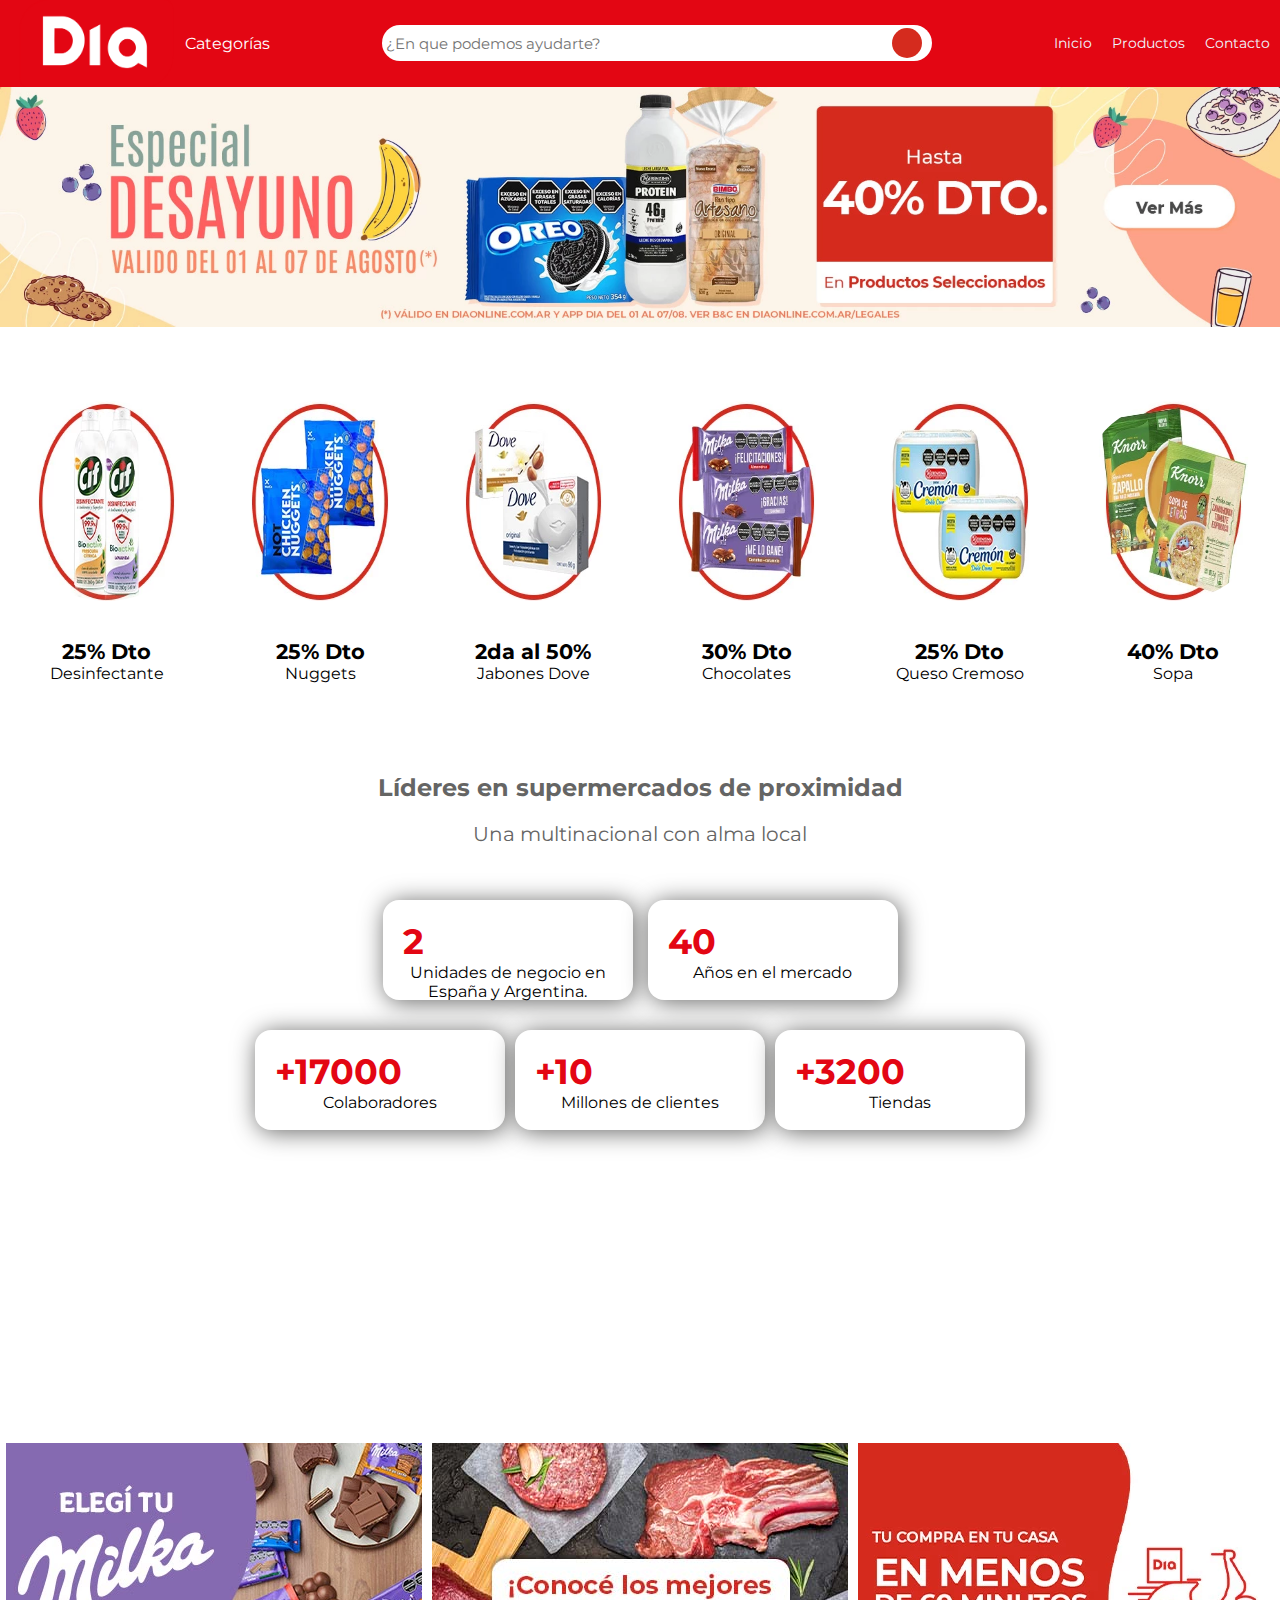
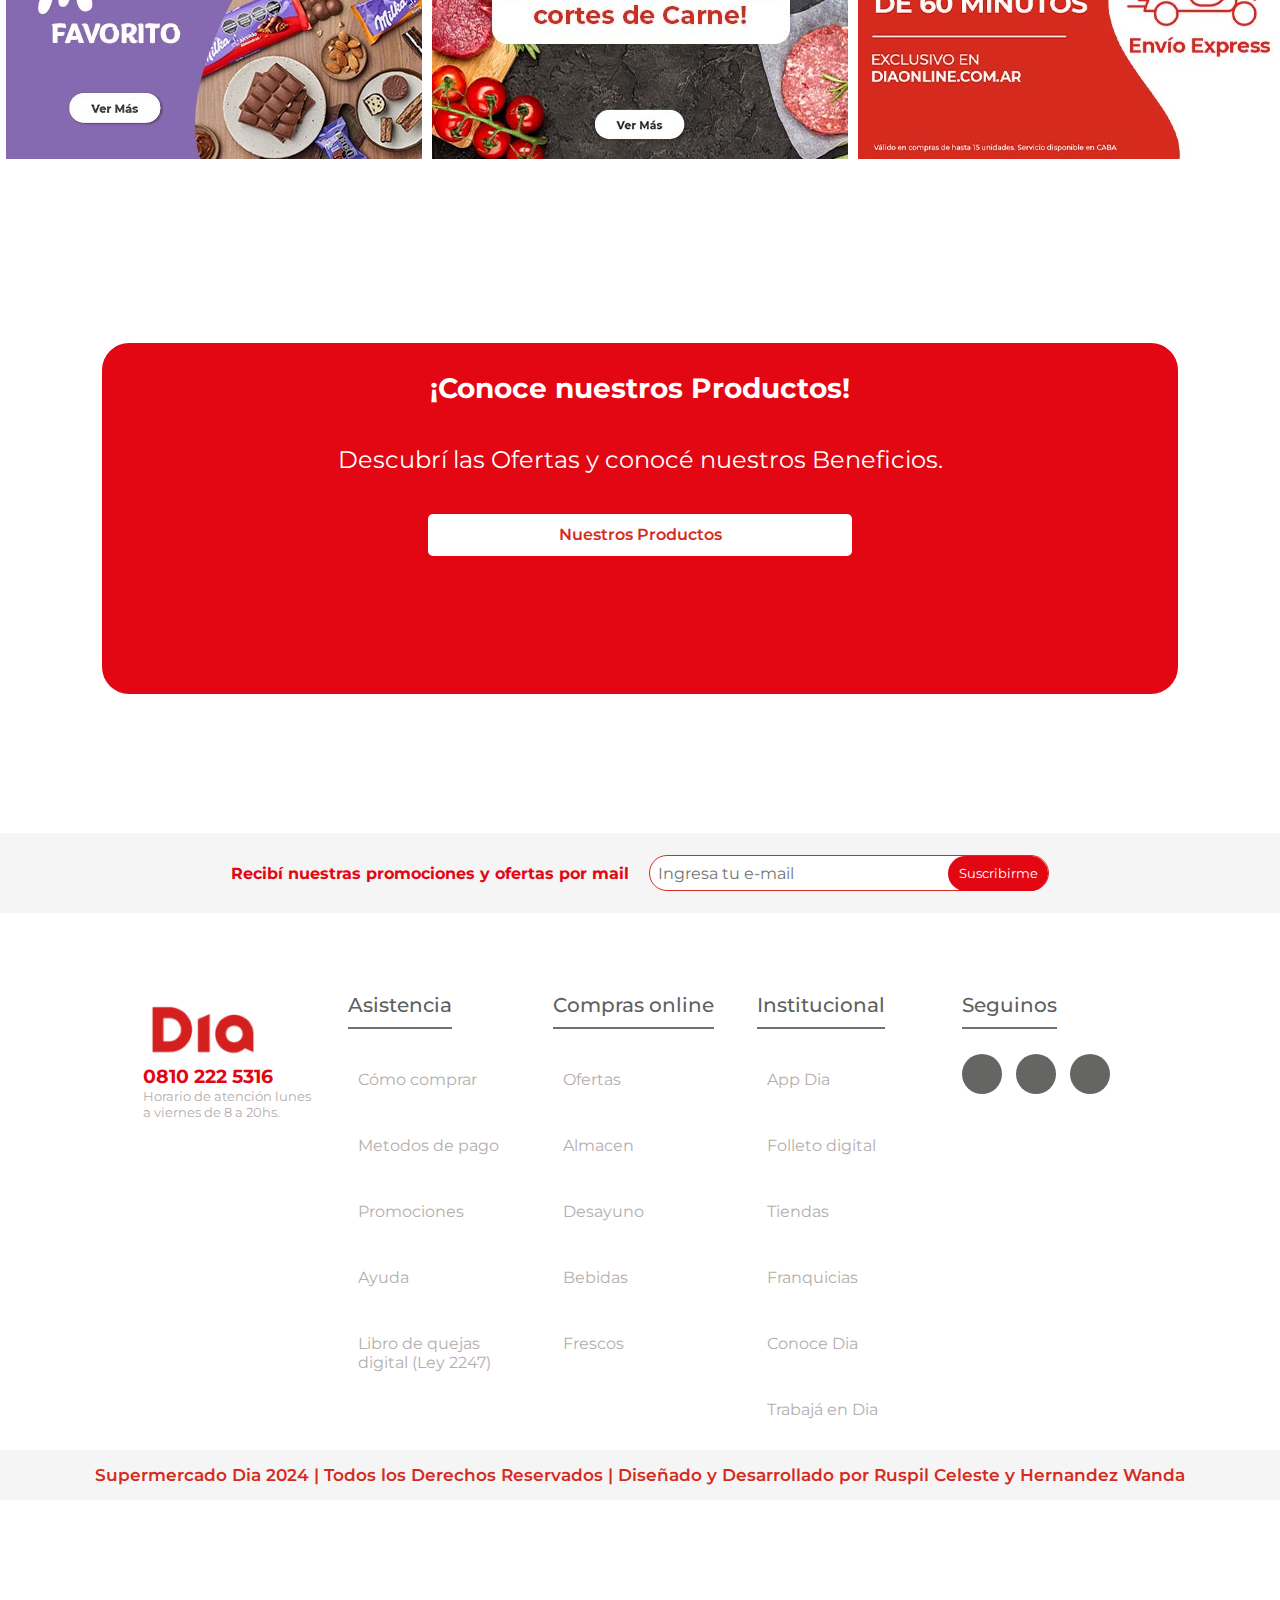
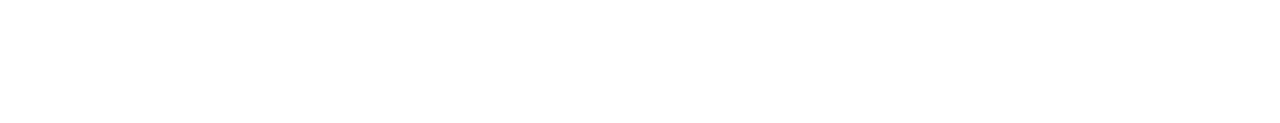
<file: index.html>
<html lang="en">

<head>
    <meta charset="UTF-8">
    <meta name="viewport" content="width=device-width, initial-scale=1.0">
    <title> DIA Online - Supermercados DIA</title>
    <link rel="shortcut icon" href="./img/icon.png" type="icon-dia">
    <link rel="stylesheet" href="./style.css">
    <link rel="stylesheet" href="https://cdnjs.cloudflare.com/ajax/libs/font-awesome/6.6.0/css/all.min.css"
        integrity="sha512-Kc323vGBEqzTmouAECnVceyQqyqdsSiqLQISBL29aUW4U/M7pSPA/gEUZQqv1cwx4OnYxTxve5UMg5GT6L4JJg=="
        crossorigin="anonymous" referrerpolicy="no-referrer" />
    <link rel="preconnect" href="https://fonts.googleapis.com">
    <link rel="preconnect" href="https://fonts.gstatic.com" crossorigin>
    <link href="https://fonts.googleapis.com/css2?family=Montserrat:ital,wght@0,100..900;1,100..900&display=swap"
        rel="stylesheet">
</head>

<body>
    <!--------------------------- Inicio Header ---------------------------------------->
    <header class="header">
        <div class="img-logo">
            <a href="#"><img src="./img/logo.png" class="imagen-logo"></a>
            <div class="contenido">
                <div class="icon-categoria">
                    <a href=""><i class="fa-solid fa-list"></i></a>
                    <p class="categoria"> Categorías</p>
                </div>

            </div>
        </div>

        <div class="search">
            <input class="search-input" type="search" placeholder=" ¿En que podemos ayudarte?">
            <button class="buttom-search">
                <i class="fa-solid fa-magnifying-glass"></i>
            </button>
        </div>
        <nav>
            <div class="lista">
                <ul class="items">
                    <li>
                        <p class="icon-txt">
                            <a href="index.html"><i class="fa-solid fa-rotate-right"></i></a>
                            <a href="index.html" class="txt-right">Inicio</a>
                        </p>
                    </li>
                    <li>
                        <p class="icon-txt">
                            <a href="./pages/productos.html"><i class="fa-solid fa-cart-shopping"></i></a> </i>
                            <a href="./pages/productos.html" class="txt">Productos</a>
                        </p>
                    </li>
                    <li>
                        <p class="icon-txt">
                            <a href="./pages/contacto.html"><i class="fa-regular fa-user"></i></a>
                            <a href="./pages/contacto.html" class="txt">Contacto</a>
                        </p>
                    </li>
                </ul>

            </div>

        </nav>
    </header>

    <!------------------------------- Section Principal IMAGEN------------------------------------------->

    <section class="slider">
        <div class="sliders">
            <img src="./img/slider.jpg" alt="imagen-descuento">
        </div>
    </section>

    <!------------------------------- Card de Productos Ofertas ----------------------------------------->

    <main>
        <section class="section-card">

            <div class="conteiner-card">
                <div class="cards">
                    <div class="imagen uno">
                        <img src="./img/card1.jpg" alt="">
                    </div>
                    <div class="card-txt">
                        <h2 class="card-title"> 25% Dto</h2>
                        <p class="card-descripcion">
                            Desinfectante
                        </p>
                    </div>
                </div>
                <!-- Segunda Card-->
                <div class="cards">
                    <div class="imagen dos">
                        <img src="./img/card2.jpg" alt="">

                    </div>
                    <div class="card-txt">
                        <h2 class="card-title"> 25% Dto</h2>
                        <p class="card-descripcion">
                            Nuggets
                        </p>
                    </div>
                </div>

                <!--  Tercera card -->
                <div class="cards">
                    <div class="imagen tres"><img src="./img/card3.webp" alt=""></div>
                    <div class="card-txt">
                        <h2 class="card-title"> 2da al 50%</h2>
                        <p class="card-descripcion">
                            Jabones Dove
                        </p>
                    </div>
                </div>
                <!--  Cuarta Card -->
                <div class="cards">
                    <div class="imagen cuatro"><img src="./img/card4.webp" alt=""></div>

                    <div class="card-txt">
                        <h2 class="card-title"> 30% Dto</h2>
                        <p class="card-descripcion">
                            Chocolates
                        </p>
                    </div>
                </div>
                <!-- Quinta Card -->
                <div class="cards">
                    <div class="imagen cinco"><img src="./img/card5.webp" alt=""></div>
                    <div class="card-txt">
                        <h2 class="card-title"> 25% Dto </h2>
                        <p class="card-descripcion">
                            Queso Cremoso
                        </p>
                    </div>
                </div>
                <!-- Sexta Card -->
                <div class="cards">
                    <div class="imagen sexta"><img src="./img/card6.webp" alt=""></div>
                    <div class="card-txt">
                        <h2 class="card-title"> 40% Dto </h2>
                        <p class="card-descripcion">
                            Sopa
                        </p>
                    </div>
                </div>
            </div>
        </section>
    </main>

    <!------------------------ Segunda Section Informacion Del Supermercado------------------------>
    <section class="section-about">

        <div class="container-about">

            <div class="about">
                <div class="about-title">
                    <h2>Líderes en supermercados de proximidad </h2>
                    <div class="parrafo">
                        <p class="parrafo-info">
                            Una multinacional con alma local
                        </p>
                    </div>
                </div>

                <!-- Card Informacion Supermercado -->
                <div class="container-card-info">
                    <div class="container-card">

                        <div class="card-info-card">
                            <div class="card-txt-info">
                                <h2 class="card-title-info"> 2 </h2>
                                <p class="card-descripcion-info">
                                    Unidades de negocio en España y Argentina.
                                </p>
                            </div>
                        </div>


                        <div class="card-info">
                            <div class="card-txt-info">
                                <h2 class="card-title-info"> 40 </h2>
                                <p class="card-descripcion-info">
                                    Años en el mercado
                                </p>
                            </div>
                        </div>
                    </div>
                    <div class="card-info">
                        <div class="card-txt-info">
                            <h2 class="card-title-info"> +17000 </h2>
                            <p class="card-descripcion-info">
                                Colaboradores
                            </p>
                        </div>
                        <div class="card-txt-info">
                            <h2 class="card-title-info"> +10 </h2>
                            <p class="card-descripcion-info">
                                Millones de clientes
                            </p>
                        </div>
                        <div class="card-txt-info">
                            <h2 class="card-title-info"> +3200 </h2>
                            <p class="card-descripcion-info">
                                Tiendas
                            </p>
                        </div>
                    </div>

                </div>
            </div>
        </div>


    </section>
    <!-- ------------Usamos GRID para crear un bloque de 3 fotos------------ -->
    <section class="image-grid">
        <div class="container-grid">
            <img src="./img/img1.webp" alt="Imagen 1">
            <img src="./img/img2.jpg" alt="Imagen 2">
            <img src="./img/img3.webp" alt="Imagen 3">
        </div>

    </section>


    <!-- Section Adicional -->
    <section class="section-adiconal">
        <div class="container-adicional">
            <div class="box-adic">
                <div class="adic-title">
                    <h1 class="text-title">
                        ¡Conoce nuestros Productos!
                    </h1>
                    <p class="text-parrafo">
                        Descubrí las Ofertas y conocé nuestros Beneficios.
                    </p>
                    <buttom class="text-buttom">
                        <a href="./pages/productos.html">
                            <input type="button" class="btn-adic" value="Nuestros Productos">
                        </a>
                    </buttom>
                </div>

            </div>

        </div>
    </section>

    <div class="container-newslette">
        <div class="txt-newslette">
            <h4>Recibí nuestras promociones y ofertas por mail</h4>
        </div>
        <div class="input-newslette">
            <input type="email" class="email" placeholder="  Ingresa tu e-mail">
            <input type="button" class="suscribirme" value="Suscribirme">
        </div>
    </div>




    <!-- -----------------------------footer---------------------------------- -->

    <footer class="footer">
        <div class="container-footer">
            <div class="footer-row">
                <div class="footer-link">
                    <img src="./img/dia.img" class="imgLogo" alt="logo dia">
                    <h3> 0810 222 5316</h3>
                    <p class="p-logoDIA">
                        Horario de atención lunes a
                        viernes de 8 a 20hs.
                    </p>
                </div>
                <div class="footer-link">
                    <h4> Asistencia</h4>
                    <ul>
                        <li><a href="#">Cómo comprar</a></li>
                        <li><a href="#">Metodos de pago</a></li>
                        <li><a href="#">Promociones</a></li>
                        <li><a href="#">Ayuda </a></li>
                        <li><a href="#">Libro de quejas digital (Ley 2247)</a></li>
                    </ul>


                </div>


                <div class="footer-link">
                    <h4> Compras online </h4>
                    <ul>
                        <li><a href="#">Ofertas </a></li>
                        <li><a href="#">Almacen</a></li>
                        <li><a href="#">Desayuno</a></li>
                        <li><a href="#">Bebidas </a></li>
                        <li><a href="#">Frescos</a></li>
                    </ul>
                </div>

                <div class="footer-link">
                    <h4> Institucional</h4>
                    <ul>
                        <li><a href="#">App Dia</a></li>
                        <li><a href="#">Folleto digital</a></li>
                        <li><a href="#">Tiendas</a></li>
                        <li><a href="#">Franquicias</a></li>
                        <li><a href="#">Conoce Dia </a></li>
                        <li><a href="#">Trabajá en Dia </a></li>
                    </ul>
                </div>


                <div class="footer-link">
                    <h4> Seguinos </h4>
                    <div class="social-link">

                        <a href="#"><i class="fa-brands fa-facebook"></i></a>
                        <a href="#"><i class="fa-brands fa-linkedin"></i></a>
                        <a href="#"><i class="fa-brands fa-youtube"></i></a>
                    </div>

                </div>

            </div>

        </div>
        <div class="derechos-reservados">
            <small> Supermercado Dia 2024 | Todos los Derechos Reservados |
                Diseñado y Desarrollado por Ruspil Celeste y Hernandez Wanda
            </small>
        </div>
    </footer>
</body>

</html>
</file>
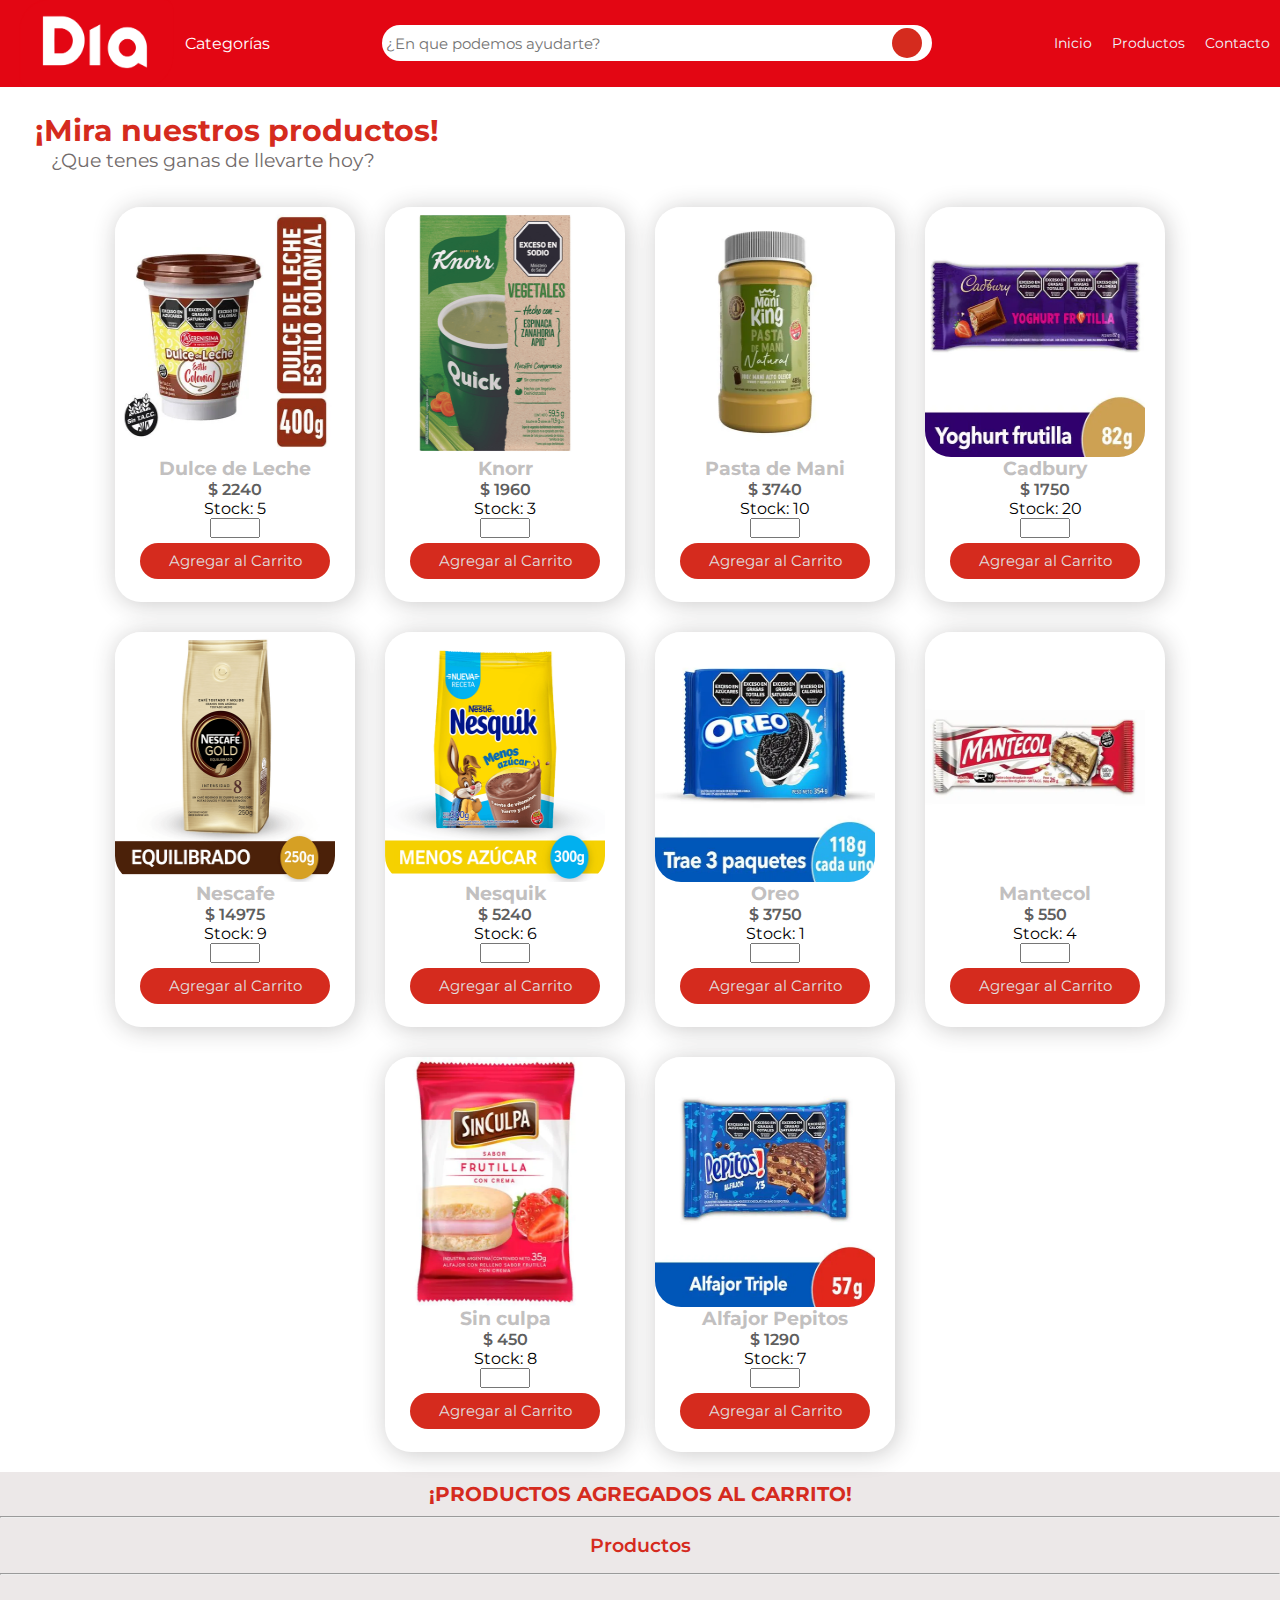
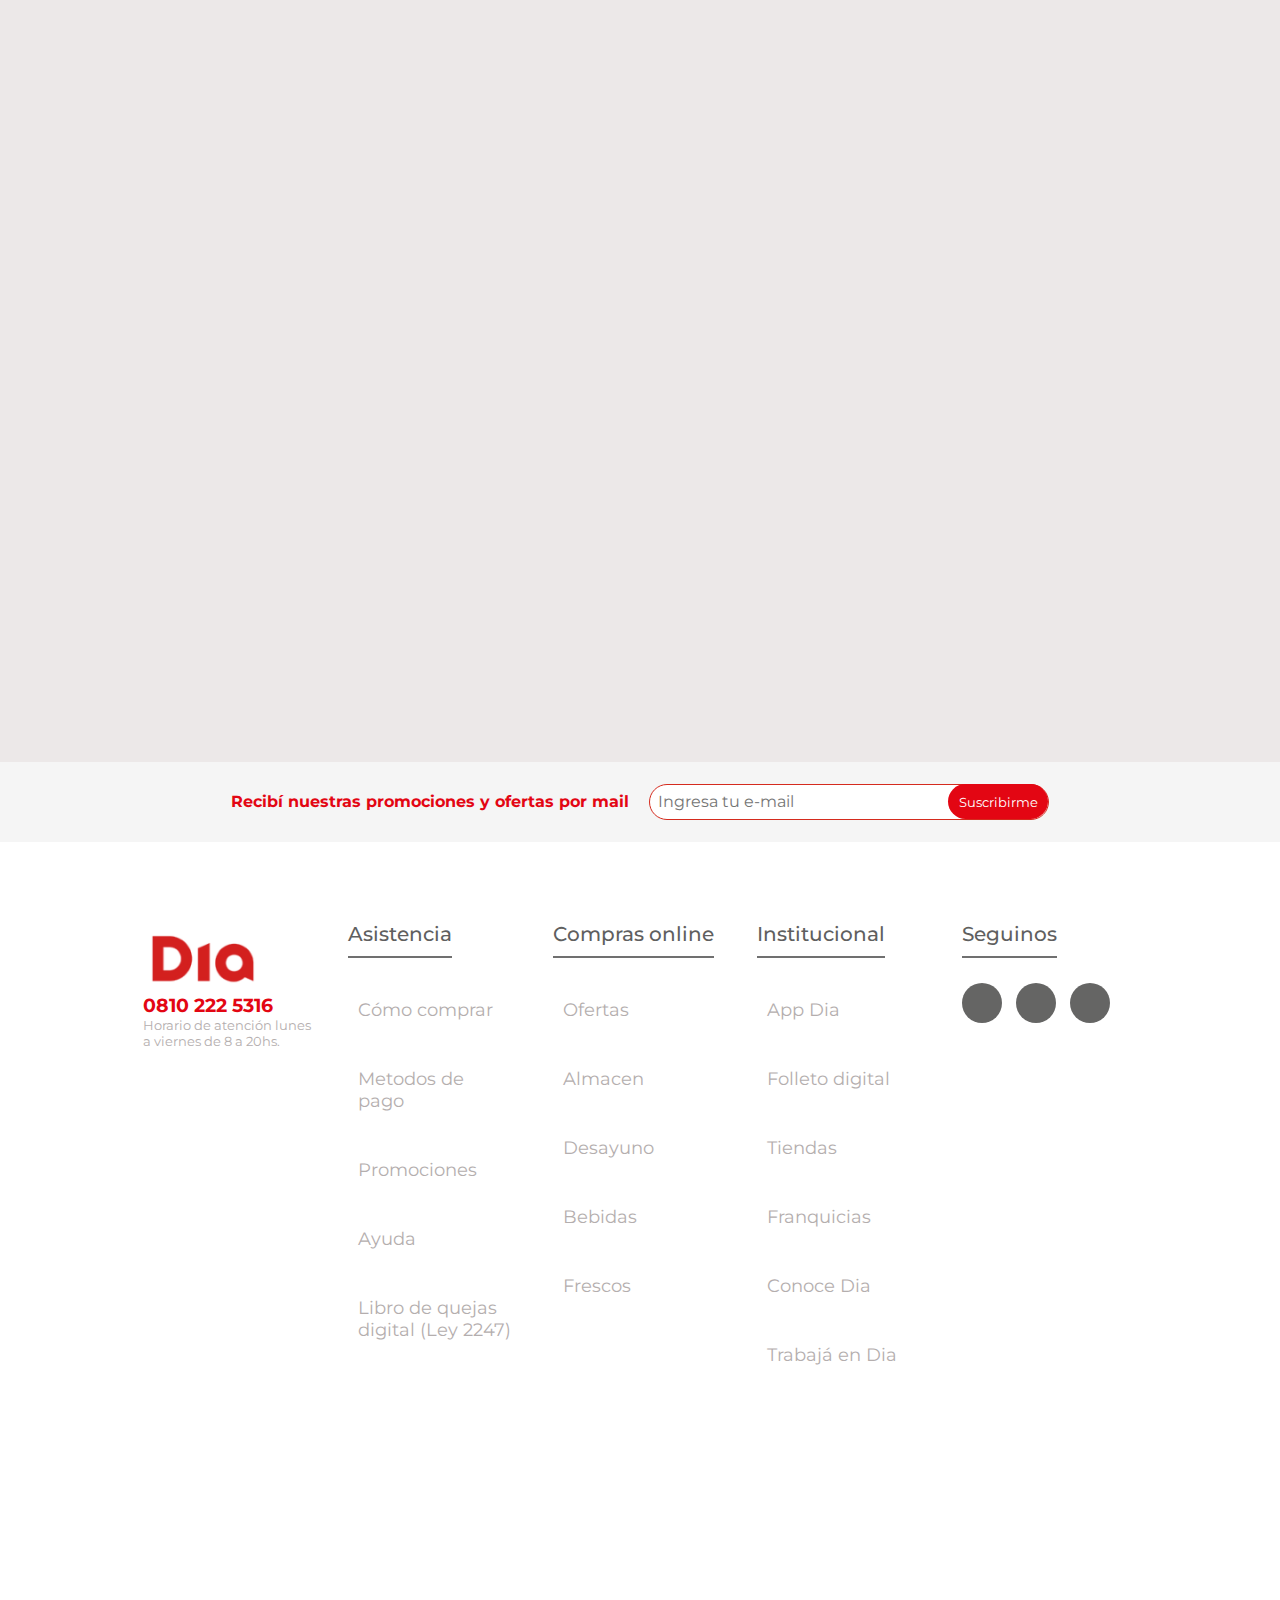
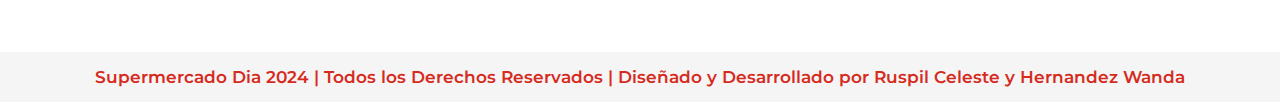
<file: pages/productos.html>
<html lang="en">

<head>
    <meta charset="UTF-8">
    <meta name="viewport" content="width=device-width, initial-scale=1.0">
    <title> Productos </title>
    <link rel="shortcut icon" href="../img/icon.png" type="icon-dia">
    <link rel="stylesheet" href="../pages/productos.css">
    <link rel="stylesheet" href="https://cdnjs.cloudflare.com/ajax/libs/font-awesome/6.6.0/css/all.min.css"
        integrity="sha512-Kc323vGBEqzTmouAECnVceyQqyqdsSiqLQISBL29aUW4U/M7pSPA/gEUZQqv1cwx4OnYxTxve5UMg5GT6L4JJg=="
        crossorigin="anonymous" referrerpolicy="no-referrer" />
    <link rel="preconnect" href="https://fonts.googleapis.com">
    <link rel="preconnect" href="https://fonts.gstatic.com" crossorigin>
    <link href="https://fonts.googleapis.com/css2?family=Montserrat:ital,wght@0,100..900;1,100..900&display=swap"
        rel="stylesheet">
</head>

<body>
    <!-- Inicio Header 2 -->
    <header class="header">
        <div class="img-logo">
            <a href="../index.html"><img src="../img/logo.png" class="imagen-logo"></a>
            <div class="contenido">
                <div class="icon-categoria">
                    <a href=""><i class="fa-solid fa-list"></i></a>
                    <p class="categoria"> Categorías</p>
                </div>

            </div>
        </div>

        <div class="search">
            <input class="search-input" type="search" placeholder=" ¿En que podemos ayudarte?">
            <button class="buttom-search">
                <i class="fa-solid fa-magnifying-glass"></i>
            </button>
        </div>

        <nav>
            <div class="lista">
                <ul class="items">
                    <li>
                        <p class="icon-txt">
                            <a href="/index.html"><i class="fa-solid fa-rotate-right"></i></a>
                            <a href="/index.html" class="txt-right">Inicio</a>
                        </p>
                    </li>
                    <li>
                        <p class="icon-txt">
                            <a href="../pages/productos.html"><i class="fa-solid fa-cart-shopping"></i></a> </i>
                            <a href="../pages/productos.html" class="txt">Productos</a>
                        </p>
                    </li>
                    <li>
                        <p class="icon-txt">
                            <a href="../pages/contacto.html"><i class="fa-regular fa-user"></i></a>
                            <a href="../pages/contacto.html" class="txt">Contacto</a>
                        </p>
                    </li>
                </ul>

            </div>

        </nav>
    </header>
    <section class="productos-txt">
        <div class="container-txt">
            <div class="box-title">
                <h1 class="txt-title">
                    ¡Mira nuestros productos!
                </h1>
                <p class="txt-parrafo">
                    ¿Que tenes ganas de llevarte hoy?
                </p>
            </div>
        </div>
    </section>


    <!-- ----------------------------CARDS DE PRODUCTOS desde js------------------------------ -->
    <section class="section-productos" id="section-productos">

    </section>

    <!-- <div class="container-padre">
        <div class="container-producto">
          <div class="card-producto">
                <img src="../img/producto1.webp" alt="" class="img-producto">
                <div class="txt-producto">
                    <h3 class="title-card">LA SERENISIMA </h3>
                    <p class="nombreProducto">Dulce de Leche 
                        <p class="precioProducto">$ 2.240</p>
                    </p>
                    <span id="total"></span>
                </div>
                <div class="input-producto">
                    <input type="number" name="cantidad" id="cantidad-producto" min="1">
                    <input type="button" value=" Agregar al Carrito">
                </div>

            </div>

        </div> -->


    <div class="carrito" id="carrito">
        <div class="contenedor-carrito ">
            <div class="txt-carrito">
                <h4> ¡PRODUCTOS AGREGADOS AL CARRITO!</h4>
            </div>
            <hr>
            <ul class="listCarrito">
                <li class="liProducto">Productos</li>

            </ul>
            <hr>
            <ul class="productos-lista" id="productos-lista">
                <!-- Productos se agregarán aquí dinámicamente -->
            </ul>


        </div>
        <div class="total-compra" id="total-compra"> </div>
    </div>
    </div>

    <!-- ---------------------------NEWSLETTE----------------------------------------------------- -->
    <div class="container-newslette">
        <div class="txt-newslette">
            <h4>Recibí nuestras promociones y ofertas por mail</h4>
        </div>
        <div class="input-newslette">
            <input type="email" class="email" placeholder="  Ingresa tu e-mail">
            <input type="button" class="suscribirme" value="Suscribirme">
        </div>
    </div>



    <footer class="footer">
        <div class="container-footer">
            <div class="footer-row">
                <div class="footer-link">
                    <img src="../img/dia.img" class="imgLogo" alt="logo dia">
                    <h3> 0810 222 5316</h3>
                    <p class="p-logoDIA">
                        Horario de atención lunes a
                        viernes de 8 a 20hs.
                    </p>
                </div>
                <div class="footer-link">
                    <h4> Asistencia</h4>
                    <ul>
                        <li><a href="#">Cómo comprar</a></li>
                        <li><a href="#">Metodos de pago</a></li>
                        <li><a href="#">Promociones</a></li>
                        <li><a href="#">Ayuda </a></li>
                        <li><a href="#">Libro de quejas digital (Ley 2247)</a></li>
                    </ul>


                </div>


                <div class="footer-link">
                    <h4> Compras online </h4>
                    <ul>
                        <li><a href="#">Ofertas </a></li>
                        <li><a href="#">Almacen</a></li>
                        <li><a href="#">Desayuno</a></li>
                        <li><a href="#">Bebidas </a></li>
                        <li><a href="#">Frescos</a></li>
                    </ul>
                </div>

                <div class="footer-link">
                    <h4> Institucional</h4>
                    <ul>
                        <li><a href="#">App Dia</a></li>
                        <li><a href="#">Folleto digital</a></li>
                        <li><a href="#">Tiendas</a></li>
                        <li><a href="#">Franquicias</a></li>
                        <li><a href="#">Conoce Dia </a></li>
                        <li><a href="#">Trabajá en Dia </a></li>
                    </ul>
                </div>


                <div class="footer-link">
                    <h4> Seguinos </h4>
                    <div class="social-link">

                        <a href="#"><i class="fa-brands fa-facebook"></i></a>
                        <a href="#"><i class="fa-brands fa-linkedin"></i></a>
                        <a href="#"><i class="fa-brands fa-youtube"></i></a>
                    </div>

                </div>

            </div>

        </div>
    </footer>

    <div class="derechos-reservados">
        <small> Supermercado Dia 2024 | Todos los Derechos Reservados |
            Diseñado y Desarrollado por Ruspil Celeste y Hernandez Wanda
        </small>
    </div>

    <script src="../pages/productos.js"></script>
</body>

</html>
</file>
<file: style.css>
* {
    margin: 0;
    padding: 0;
    box-sizing: border-box;
    font-family: "Montserrat", sans-serif;

}

/* Inicio de Header */
.header {
    width: 100%;
    display: flex;
    justify-content: space-between;
    align-items: center;
    background-color: #E30613;
    position: fixed;
    z-index: 1000;
}

.img-logo {
    display: flex;
    align-items: center;
}

.imagen-logo {
    margin-left: 18px;
    width: 157px;
}

header i {
    color: rgb(240, 248, 255);
}

.contenido {
    display: flex;
    align-items: center;
}

.categoria {
    color: white;
}

.icon-categoria {
    display: flex;
    justify-content: center;
    align-items: center;
    gap: 10px;
    cursor: pointer;
}

.search {
    display: flex;
    align-items: center;
    position: relative;
}

.search-input {
    display: flex;
    width: 550px;
    height: 36px;
    border-radius: 140px;
    font-size: 15px;
    border: none;
    cursor: pointer;
}

.buttom-search {
    position: absolute;
    right: 10px;
    width: 30px;
    height: 30px;
    border: none;
    border-radius: 100%;
    background: #D52B1E;
    cursor: pointer;
}

.buttom-search .fa-magnifying-glass {
    color: #f5f1f1;
}

.lista {
    display: flex;
}

.items {
    display: flex;
    justify-content: center;
    align-items: center;
}

.items i {
    display: flex;
    justify-content: center;
    align-items: center;
}

.icon-txt {
    display: flex;
    flex-direction: column;
    font-size: 0.9rem;
}

ul {
    display: flex;
}

ul li {
    display: flex;
    padding: 16px 10px;
}

ul li a {
    text-decoration: none;
    color: aliceblue;
}

/*-------------  Section Principal --------------------- */
.slider {
    display: flex;
    width: 100%;
    padding-top: 87px;
    /* height: 80%; */
}

.sliders {
    display: flex;
    justify-content: center;
}

.slider img {
    width: 100%;
}


/* --------------------------Card Productos Ofertas-------------------------- */

.conteiner-card {
    display: flex;
    width: 100%;
    height: 49vh;
    padding-top: 10px;
    justify-content: center;
    align-items: center;
}

.section-card {
    display: flex;
    justify-content: center;
}

.cards {
    width: 320px;
    height: 320px;
    display: flex;
    flex-direction: column;
    justify-content: space-around;
    align-items: center;
    margin: 10px;
}

.imagen img {
    width: 100%;
    height: 200px;
    border-radius: 60%;
}

.imagen img:hover {
    box-shadow: 2px 2px 25px 0px #2724247e;
}

.card-txt {
    display: flex;
    flex-direction: column;
    justify-content: center;
    align-items: center;
    padding: 1.3rem;
}

.card-title {
    font-size: 1.3rem;
}

.card-title:hover {
    color: #D52B1E;
}

.card-descripcion {
    font-size: 1rem;
}

/*--------------------Section About informativa -----------------------*/

.section-about {
    width: 100%;
    height: 75vh;
    padding-top: 10px;
    display: flex;
    justify-content: center;
    align-items: center;
    background-color: #ffffff;
}

.container-about {
    width: 100%;
    height: 75vh;
    display: flex;
    justify-content: center;
}


.about .about-title {
    display: flex;
    justify-content: center;
    flex-direction: column;
    align-items: center;
    color: #656564;
    gap: 20px;
}

.parrafo {
    display: flex;
    align-items: center;
    justify-content: center;
}

.parrafo-info {
    font-size: 20px;
}

/* ------------------------ Segunda Section Informativa ----------------------- */

.container-card-info {
    display: flex;
    flex-direction: column;
    gap: 10px;
    width: 100%;
    margin-top: 34px;
}

.container-card {
    display: flex;
    flex-direction: row;
    justify-content: center;
    padding: 20px;
    gap: 15px;
}

.card-info {
    display: flex;
    align-items: center;
    gap: 10px;
}

.card-txt-info {
    width: 250px;
    height: 100px;
    background-color: #ffffff;
    padding: 20px;
    text-align: center;
    border-radius: 16px;
    box-shadow: 2px 2px 25px 0px #656564;
}


.card-title-info {
    display: flex;
    font-size: 35px;
    color: #E30613;
}

.card-descripcion-info {
    display: flex;
    justify-content: center;
    align-items: center;
    font-size: 16px;
}



.image-grid {
    display: flex;
    justify-content: center;
    height: 40%;

}

.container-grid {
    display: grid;
    grid-template-columns: repeat(3, 1fr);
    gap: 10px;
}

/* -------------------------------Section Adicional----------------------------  */
.section-adiconal {
    display: flex;
}

.container-adicional {
    width: 100%;
    height: 70vh;
    display: flex;
    align-items: center;
    justify-content: center;
    background-color: #ffffff;
}

.box-adic {
    width: 84%;
    height: 39vh;
    display: flex;
    justify-content: center;
    background-color: #E30613;
    border-radius: 27px;
}

.adic-title {
    display: flex;
    flex-direction: column;
    align-items: center;
    gap: 40px;
}

.text-title {
    font-size: 28px;
    margin: 28px 0px 0px;
    color: #ffffff;

}

.text-parrafo {
    font-size: 24px;
    color: #ffffff;
}

.text-buttom {
    display: flex;
    justify-content: center;
    background-color: #ffffff;
    padding: 11.97px 28.67;
    width: 70%;
    border-radius: 5px;
}

.text-buttom .btn-adic {
    font-size: 16px;
    border: none;
    background: #ffffff;
    cursor: pointer;
    color: #D52B1E;
    font-weight: 600;
}

/* ------------------------------------NEWSLETTE-------------------------- */
.container-newslette {
    display: flex;
    justify-content: center;
    width: 100%;
    height: 80px;
    gap: 20px;
    background-color: #f5f5f5;
}

.txt-newslette {
    display: flex;
    align-items: center;
}

.txt-newslette h4 {
    color: #E30613;

}

.input-newslette {
    display: flex;
    position: relative;
    align-items: center;
}

.email {
    width: 400px;
    height: 36px;
    border-radius: 70px;
    font-size: 16px;
    border-style: solid;
    text-align: start;
    border-width: 1px;
    border-color: #D52B1E;


}

.suscribirme {
    width: 100px;
    height: 35px;
    border: none;
    border-radius: 70px;
    background-color: #E30613;
    color: white;
    position: absolute;
    right: 1px;
}

/* ----------------------footer------------------ */

.footer {
    width: 100%;
    height: 90%;
    background-color: white;
    padding: 80px 0;
}

.container-footer {
    width: 80%;
    margin: 0 auto;
}

.footer-row {
    display: flex;
    flex-wrap: wrap;

}

.imgLogo {
    width: 120px;
}

h3 {
    color: #E30613;
}

.p-logoDIA {
    color: #b4aeae;
    font-size: 13px;
}

.footer-link {
    width: 20%;
    padding: 0 15px;
}

.footer-link ul {
    flex-direction: column;
}

.footer-link h4 {
    font-size: 20px;
    color: #5f5f5f;
    margin-bottom: 25px;
    font-weight: 500;
    border-bottom: 2px solid #707070;
    padding-bottom: 10px;
    display: inline-block;
}

.footer-link ul li a {
    font-size: 16px;
    text-decoration: none;
    color: #b4aeae;
    display: block;
    margin-bottom: 15px;

}

.footer-link ul li a:hover {
    color: #9c9999;
    padding-left: 6px;
}

.social-link i {
    display: inline-block;
    min-height: 40px;
    width: 40px;
    background-color: #656564;
    border-radius: 50%;
    color: #ffffff;
    text-align: center;
    margin: 0 10px 10px 0;
    line-height: 40px;
}

.derechos-reservados {
    color: #D52B1E;
    background-color: #f5f5f5;
    padding: 15px 10px;
    text-align: center;
    font-weight: 600;

}

small {
    font-size: 17px;
}
</file>
<file: pages/productos.css>
* {
    margin: 0;
    padding: 0;
    box-sizing: border-box;
    font-family: "Montserrat", sans-serif;

}



/* Inicio de Header */
.header {
    width: 100%;
    display: flex;
    justify-content: space-between;
    align-items: center;
    background-color: #E30613;



}

.img-logo {
    display: flex;
    align-items: center;
}

.imagen-logo {
    margin-left: 18px;
    width: 157px;
}

header i {

    color: rgb(240, 248, 255);
}

.contenido {
    display: flex;
    align-items: center;


}

.categoria {
    color: white;

}

.icon-categoria {
    display: flex;
    justify-content: center;
    align-items: center;
    gap: 10px;
    cursor: pointer;


}

.search {
    display: flex;
    align-items: center;
    position: relative;

}

.search-input {
    display: flex;
    width: 550px;
    height: 36px;
    border-radius: 140px;
    font-size: 15px;
    border: none;

}

.buttom-search {
    position: absolute;
    right: 10px;
    width: 30px;
    height: 30px;
    border: none;
    border-radius: 100%;
    background: #D52B1E;
    cursor: pointer;
}

.buttom-search .fa-magnifying-glass {
    color: #f5f1f1;
}




.items i {
    display: flex;
    justify-content: center;
    align-items: center;


}

.icon-txt {
    display: flex;
    flex-direction: column;
    font-size: 0.9rem;


}

ul {
    display: flex;

}

ul li {
    display: flex;
    padding: 16px 10px;



}

ul li a {
    text-decoration: none;
    color: aliceblue;

}

/* -------------Titulo de los productos---------------------- */

.container-txt {
    width: 100%;
    padding: 10px 15px;
}

.box-title {
    padding: 10px;
    margin: 5px 10px;
}

.txt-title {
    font-size: 30px;
    color: #D52B1E;
}

.txt-parrafo {
    margin-left: 16px;
    font-size: 19px;
    color: #726b6b;

}


/* --------------------------CARDS DE PRODUCTOS------------------------------- */
.section-productos {
    width: 100%;
    padding-top: 10px;
    padding-bottom: 10px;
    display: flex;
    flex-wrap: wrap;
    justify-content: center;
    gap: 30px;
}

.container-producto {
    display: flex;
}

.container-producto:hover {
    box-shadow: 2px 2px 25px 0px #2724243f;
    border-radius: 26px;
}

.card-producto {
    width: 240px;
    height: 395px;
    border-radius: 26px;
    box-shadow: 2px 2px 25px 0px #2724243f;
}

.txt-producto {
    display: flex;
    flex-direction: column;
    justify-content: center;
    align-items: center;


}

.title-card {
    color: #c2c0c0;

}

.nombreProducto {
    display: flex;
    justify-content: center;
    align-items: center;
    color: #726b6b;


}

.precioProducto {
    color: #5f5f5f;
    font-weight: 600;
}

.img-producto {
    border-radius: 26px;
    width: 220px;
    height: 250px;

}

.input-producto {
    display: flex;
    flex-direction: column;
    justify-content: center;
    align-items: center;
    gap: 5px;

}

input#cantidadProducto0,
#cantidadProducto1,
#cantidadProducto2,
#cantidadProducto3,
#cantidadProducto4,
#cantidadProducto5,
#cantidadProducto6,
#cantidadProducto7,
#cantidadProducto8,
#cantidadProducto9,
#cantidadProducto10 {
    width: 50px;
    text-align: center;
}

.btn-agregar {
    border: none;
    font-size: 15px;
    width: 190px;
    height: 36px;
    border-radius: 40px;
    background-color: #D52B1E;
    color: #e2dfdf;
    cursor: pointer;
}


.carrito {
    width: 100%;
    height: 100%;
    padding-top: 10px;
    text-align: center;
}

.contenedor-carrito {
    display: flex;
    flex-direction: column;
    background-color: #ece8e8;
    width: 100%;
    height: 100%;
}

.txt-carrito {
    padding: 10px;
    font-size: 20px;
    color: #D52B1E;
}

hr {
    height: 1px;
    background-color: black;
}

.listCarrito {
    display: flex;
    justify-content: center;
    background-color: #ece8e8;
    font-size: 19px;
    font-weight: 600;
    color: #D52B1E;
}



/* ----------Estilos dede JS---------------------- */
.productos-lista {
    width: 100%;
    height: 90%;
    display: flex;
    flex-direction: column;
    font-size: 20;

}

.carrito-item {
    font-size: 20px;
    color: #D52B1E;
}


.total-compra {
    display: flex;
    justify-content: center;
    width: 100%;
    color: white;
    background-color: #d33c3c;
}

.container-newslette {
    display: flex;
    justify-content: center;
    width: 100%;
    height: 80px;
    gap: 20px;
    background-color: #f5f5f5;
}

.txt-newslette {
    display: flex;
    align-items: center;
}

.txt-newslette h4 {
    color: #E30613;

}

.input-newslette {
    display: flex;
    position: relative;
    align-items: center;
}

.email {
    width: 400px;
    height: 36px;
    border-radius: 70px;
    font-size: 16px;
    border-style: solid;
    text-align: start;
    border-width: 1px;
    border-color: #D52B1E;


}

.suscribirme {
    width: 100px;
    height: 35px;
    border: none;
    border-radius: 70px;
    background-color: #E30613;
    color: white;
    position: absolute;
    right: 1px;
}



/* ----------------------footer------------------ */

.footer {
    width: 100%;
    height: 90%;
    background-color:white;
    padding: 80px 0;
}

.container-footer {
    width: 80%;
    margin: 0 auto;
}

.footer-row {
    display: flex;
    flex-wrap: wrap;

}

.imgLogo {
    width: 120px;
}

h3 {
    color: #E30613;
}

.p-logoDIA {
    color: #b4aeae;
    font-size: 13px;
}

.footer-link {
    width: 20%;
    padding: 0 15px;
}

.footer-link ul {
    flex-direction: column;
}

.footer-link h4 {
    font-size: 20px;
    color: #5f5f5f;
    margin-bottom: 25px;
    font-weight: 500;
    border-bottom: 2px solid #707070;
    padding-bottom: 10px;
    display: inline-block;
}

.footer-link ul li a {
    font-size: 18px;
    text-decoration: none;
    color: #b4aeae;
    display: block;
    margin-bottom: 15px;

}

.footer-link ul li a:hover {
    color: #9c9999;
    padding-left: 6px;
}

.social-link i {
    display: inline-block;
    min-height: 40px;
    width: 40px;
    background-color: #656564;
    border-radius: 50%;
    color: #ffffff;
    text-align: center;
    margin: 0 10px 10px 0;
    line-height: 40px;
}

.derechos-reservados {
    color: #D52B1E;
    background-color: #f5f5f5;
    padding: 15px 10px;
    text-align: center;
    font-weight: 600;

}

small {
    font-size: 17px;
}
</file>
